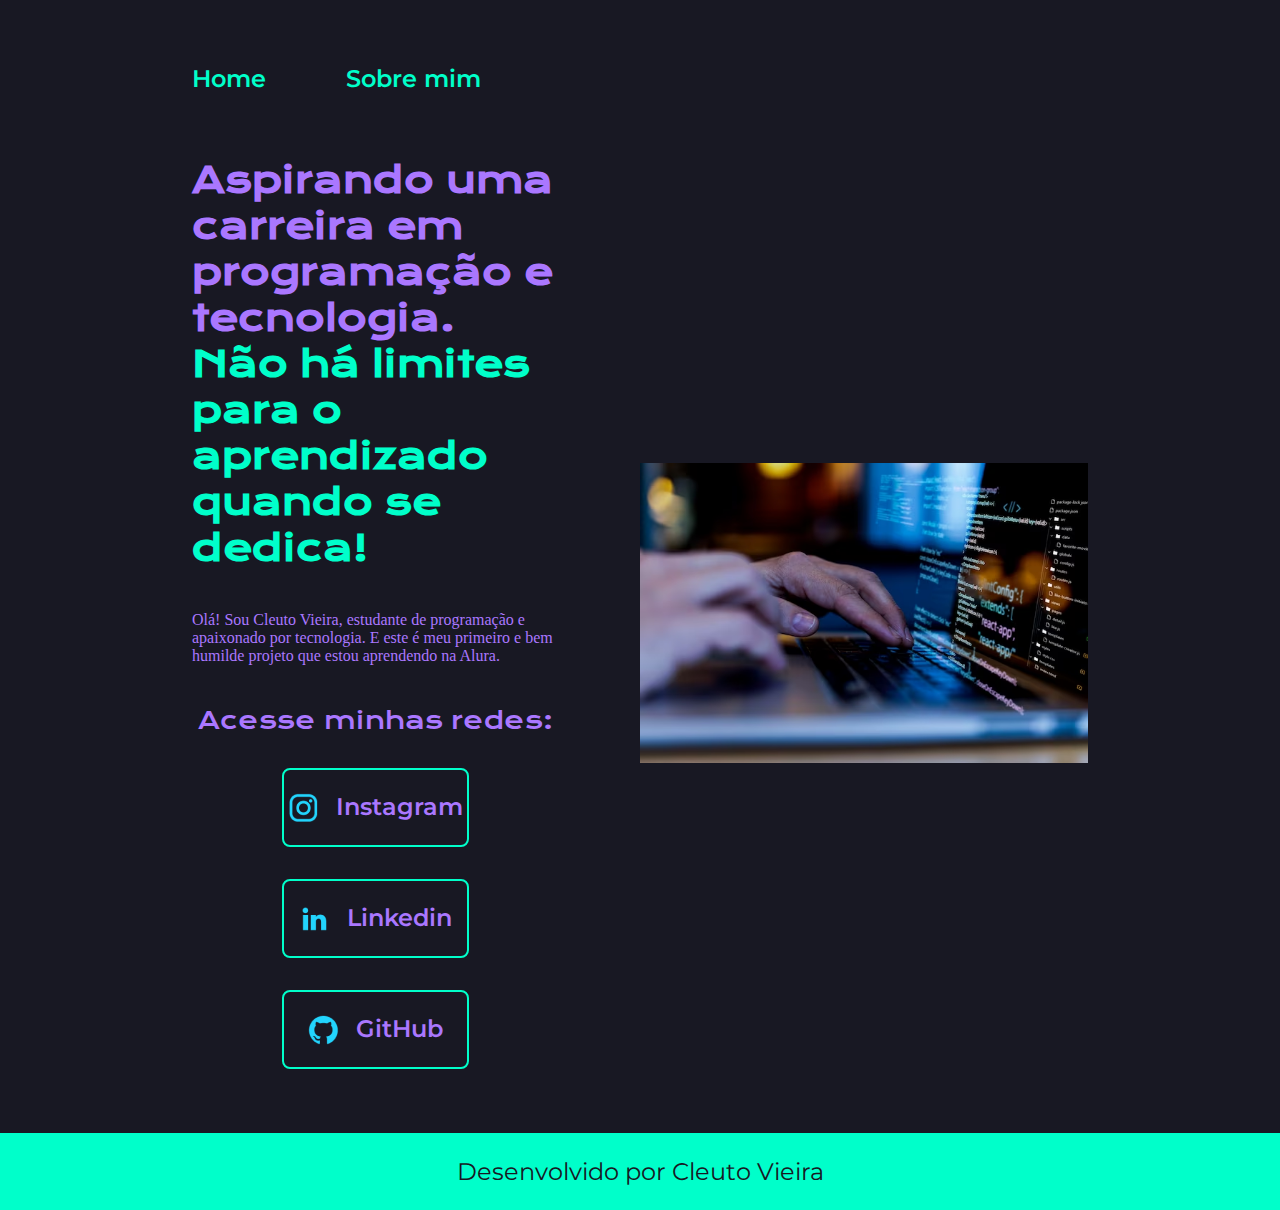
<file: index.html>
<!DOCTYPE html>
<html lang="pt-br">
<head>
    <meta charset="UTF-8">
    <meta http-equiv="X-UA-Compatible" content="IE=edge">
    <meta name="viewport" content="width=device-width, initial-scale=1.0">
    <title>Portfolio</title>
    <link rel="stylesheet" href="./styles/style.css">
</head>
<body>
    <header class="cabecalho">
        <nav class="cabecalho__menu">
            <a class="cabecalho__menu__link" href="index.html">Home</a>
            <a class="cabecalho__menu__link" href="about.html">Sobre mim</a>

        </nav>
               
    </header>
    <main class="apresentacao">
        <section class="apresentacao__conteudo">
            <h1 class="apresentacao__conteudo__titulo">Aspirando uma carreira em programação e tecnologia.<strong class="título-destaque"> Não há limites para o aprendizado quando se dedica!</strong></h1>
            <p class="apresentacao__conteudo__paragrafo">Olá! Sou Cleuto Vieira, estudante de programação e apaixonado por tecnologia. E este é meu primeiro e bem humilde projeto que estou aprendendo na Alura.</p>
            <div class="apresentacao__links">
                <h2 class="apresentacao__links__subtitulo">Acesse minhas redes:</h2>
                <a class="apresentacao__links__formato" href="https://www.instagram.com/cleuto_vieira">
                    <img src="./assets/instagram.png">
                    Instagram
                </a>
                <a class="apresentacao__links__formato" href="https://www.linkedin.com/in/cleuto-vieira">
                    <img src="./assets/linkedin.png">
                    Linkedin
                </a>
                <a class="apresentacao__links__formato" href="https://www.instagram.com/cleuto_vieira">
                    <img src="./assets/github.png">
                    GitHub
                </a>
            </div>  
    </section>
        <img class="apresentacao__imagem" src="./assets/imagem programacao.avif" alt="Imagem principal pessoa programando">
    </main>
    <footer class="rodape">
        <p>Desenvolvido por Cleuto Vieira</p>
    </footer>
</body>
</html>
</file>
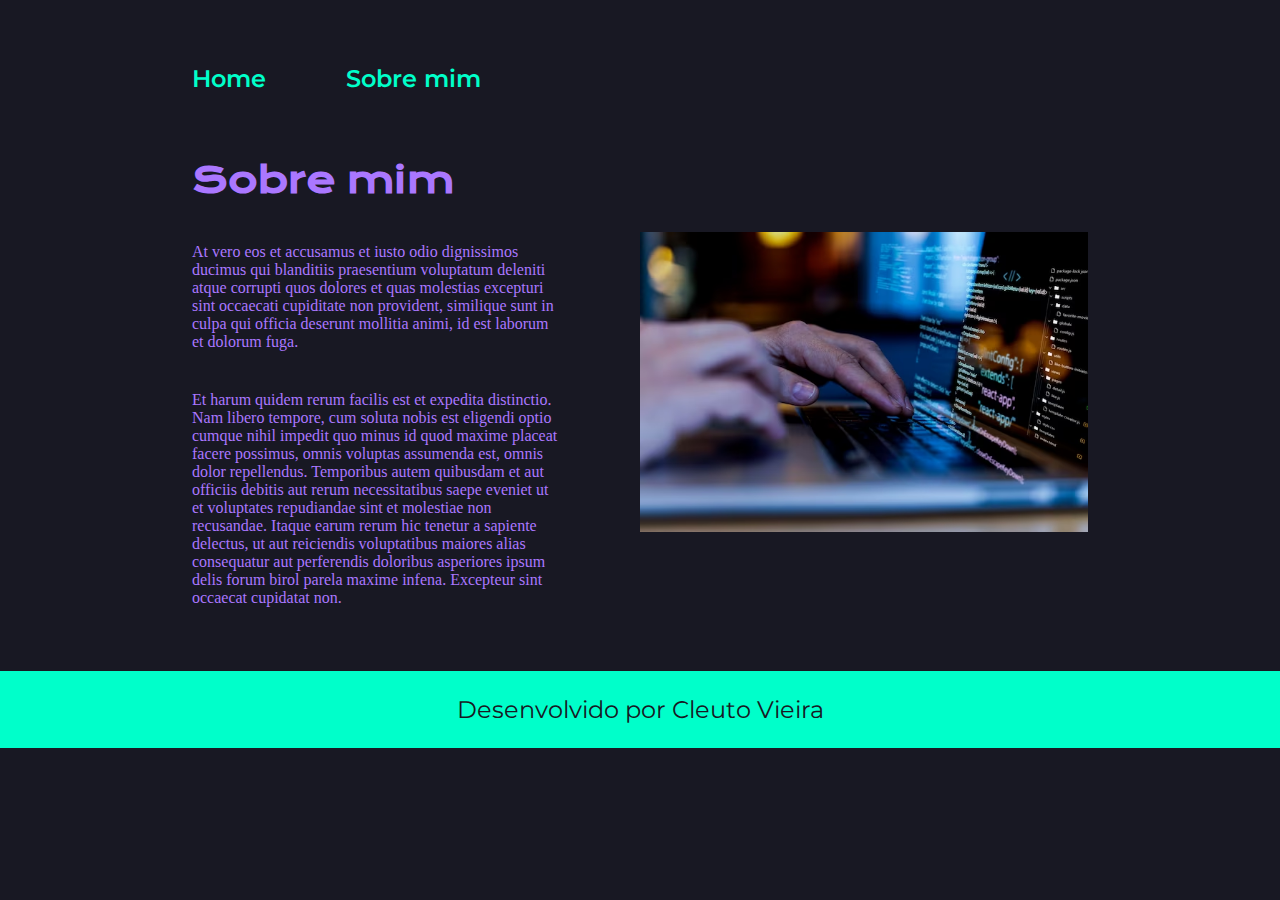
<file: about.html>
<!DOCTYPE html>
<html lang="pt-br">
<head>
    <meta charset="UTF-8">
    <meta http-equiv="X-UA-Compatible" content="IE=edge">
    <meta name="viewport" content="width=device-width, initial-scale=1.0">
    <title>Sobre mim</title>
    <link rel="stylesheet" href="./styles/style.css">
</head>
<body>
    <header class="cabecalho">
        <nav class="cabecalho__menu">
            <a class="cabecalho__menu__link" href="index.html">Home</a>
            <a class="cabecalho__menu__link" href="about.html">Sobre mim</a>

        </nav>
               
    </header>

    <main class="apresentacao">
        <section class="apresentacao__conteudo">
            <h1 class="apresentacao__conteudo__titulo">Sobre mim</h1>
            <p class="apresentacao__conteudo__texto">At vero eos et accusamus et iusto odio dignissimos ducimus qui blanditiis praesentium voluptatum deleniti atque corrupti quos dolores et quas molestias excepturi sint occaecati cupiditate non provident, similique sunt in culpa qui officia deserunt mollitia animi, id est laborum et dolorum fuga.</p>
            <p class="apresentacao__conteudo__texto">Et harum quidem rerum facilis est et expedita distinctio. Nam libero tempore, cum soluta nobis est eligendi optio cumque nihil impedit quo minus id quod maxime placeat facere possimus, omnis voluptas assumenda est, omnis dolor repellendus. Temporibus autem quibusdam et aut officiis debitis aut rerum necessitatibus saepe eveniet ut et voluptates repudiandae sint et molestiae non recusandae. Itaque earum rerum hic tenetur a sapiente delectus, ut aut reiciendis voluptatibus maiores alias consequatur aut perferendis doloribus asperiores ipsum delis forum birol parela maxime infena. Excepteur sint occaecat cupidatat non.</p>
        

        </section>
        <img class="apresentacao__imagem" src="./assets/imagem programacao.avif" alt="Imagem principal pessoa programando">
    </main>

    <footer class="rodape">
        <p>Desenvolvido por Cleuto Vieira</p>
    </footer>
    


</body>
</html>
</file>
<file: styles/style.css>
@import url('https://fonts.googleapis.com/css2?family=Krona+One&family=Montserrat:wght@400;600&display=swap');

:root {
    --cor-primaria: #181823;
    --cor-secundaria: #AA77FF;
    --cor-terciaria: #00FFCA;
    --cor-hover: #F5F3C1;

    --fonte-primaria: 'Krona One', sans-serif;
    --fonte-secundaria: 'Montserrat', sans-serif;
}

* {
    margin: 0;
    padding: 0;
}

body {
    /* height: 100vh; */
    box-sizing: border-box;
    background-color: var(--cor-primaria);
    color: var(--cor-secundaria);
}

.cabecalho {
    padding: 5% 0% 0% 15%;
}
.cabecalho__menu {
    display: flex;
    gap: 80px;
}

.cabecalho__menu__link {
    font-family: var(--fonte-secundaria);
    font-size: 1.5rem;
    font-weight: 600;
    color: var(--cor-terciaria);
    text-decoration: none;

}


.apresentacao {
    padding: 5% 15%;
    display: flex;
    align-items: center;
    justify-content: space-between;
    gap: 82px;
}

.apresentacao__imagem {
    width: 50%;
}

.apresentacao__conteudo {
    width: 50%;
    display: flex;
    flex-direction: column;
    gap: 40px;

}

.apresentacao__conteudo__titulo {
    font-size: 2.25rem;
    font-family: var(--fonte-primaria);
}



.título-destaque {
    color: var(--cor-terciaria);
}


.apresentacao__conteudo_paragrafo {
    font-size: 1.5rem;
    font-family: var(--fonte-secundaria);

}

.apresentacao__links {
    display: flex;
    flex-direction: column;
    justify-content: space-between;
    align-items: center;
    gap: 32px;
}

.apresentacao__links__subtitulo {
    font-family: var(--fonte-primaria);
    font-weight: 400;
    font-size: 1.5rem;

}

.apresentacao__links__formato {
    /* background-color: #22D4FD; */
    display: flex;
    justify-content: center;
    gap: 16px;
    border: 2px solid var(--cor-terciaria);
    width: 50%;
    text-align: center;
    border-radius: 8px;
    font-size: 1.5rem;
    font-weight: 600;
    padding: 21.5px 0;
    text-decoration: none;
    color: var(--cor-secundaria);
    font-family: var(--fonte-secundaria);
}

.apresentacao__links__formato:hover {
    background-color: var(--cor-hover);
}

.rodape {
    padding: 24px;
    color: var(--cor-primaria);
    background-color: var(--cor-terciaria);
    text-align: center;
    font-family: var(--fonte-secundaria);
    font-size: 1.5rem;
    font-weight: 400;
}

@media (max-width: 1200px) {
    .cabecalho {
        padding: 10%;
    }

    .cabecalho__menu {
        justify-content: center;
    }
    
    .apresentacao {
        flex-direction: column-reverse;
        padding: 5%;
    }

    .apresentacao__conteudo {
        width: auto;
    }

}
</file>
